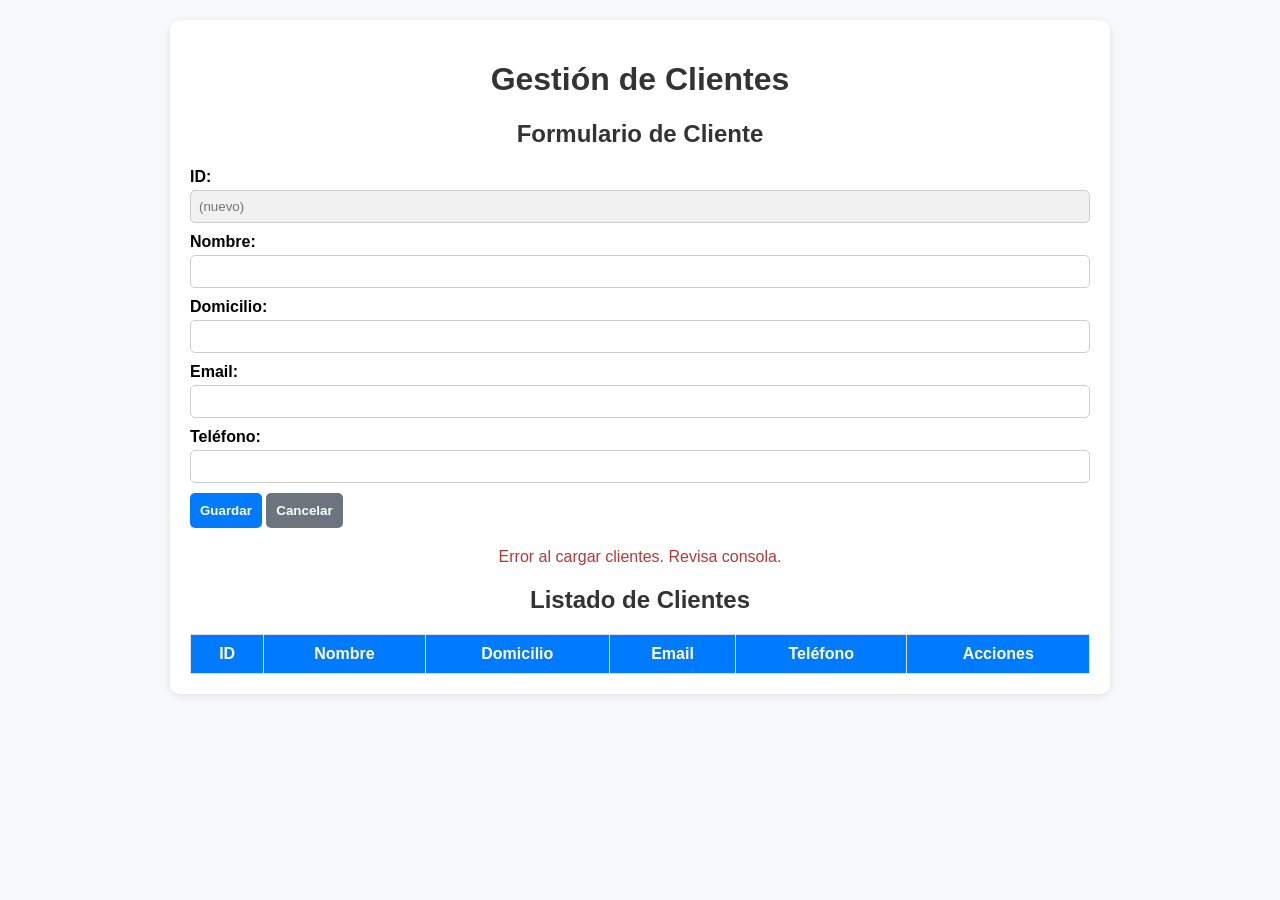
<file: IngenieriaDeSoftware/Ej13_API-REST_FrontEnd_PHPconMySQL/index.html>
<!DOCTYPE html>
<html lang="es">
<head>
  <meta charset="UTF-8">
  <title>Gestión de Clientes - Frontend REST</title>
  <link rel="stylesheet" href="css/style.css">
</head>
<body>
  <div class="container">
    <h1>Gestión de Clientes</h1>

    <section class="form-section">
      <h2>Formulario de Cliente</h2>
      <form id="clienteForm">
        <!-- ID ahora visible y readonly -->
        <div class="form-row">
          <label for="CLIENTE_ID">ID:</label>
          <input type="text" id="CLIENTE_ID" readonly placeholder="(nuevo)">
        </div>

        <div class="form-row">
          <label for="NOMBRE_CLI">Nombre:</label>
          <input type="text" id="NOMBRE_CLI" required>
        </div>
        <div class="form-row">
          <label for="DOMICILIO">Domicilio:</label>
          <input type="text" id="DOMICILIO" required>
        </div>
        <div class="form-row">
          <label for="MAIL">Email:</label>
          <input type="email" id="MAIL" required>
        </div>
        <div class="form-row">
          <label for="TELEFONO">Teléfono:</label>
          <input type="text" id="TELEFONO" required>
        </div>

        <div class="form-actions">
          <button type="submit" id="guardarBtn">Guardar</button>
          <button type="button" id="cancelarBtn" class="cancelar">Cancelar</button>
        </div>
      </form>

      <div id="mensaje" class="mensaje" aria-live="polite"></div>
    </section>

    <section class="table-section">
      <h2>Listado de Clientes</h2>
      <table>
        <thead>
          <tr>
            <th>ID</th>
            <th>Nombre</th>
            <th>Domicilio</th>
            <th>Email</th>
            <th>Teléfono</th>
            <th>Acciones</th>
          </tr>
        </thead>
        <tbody id="clientesTable"></tbody>
      </table>
    </section>
  </div>

  <script src="js/app.js"></script>
</body>
</html>
</file>
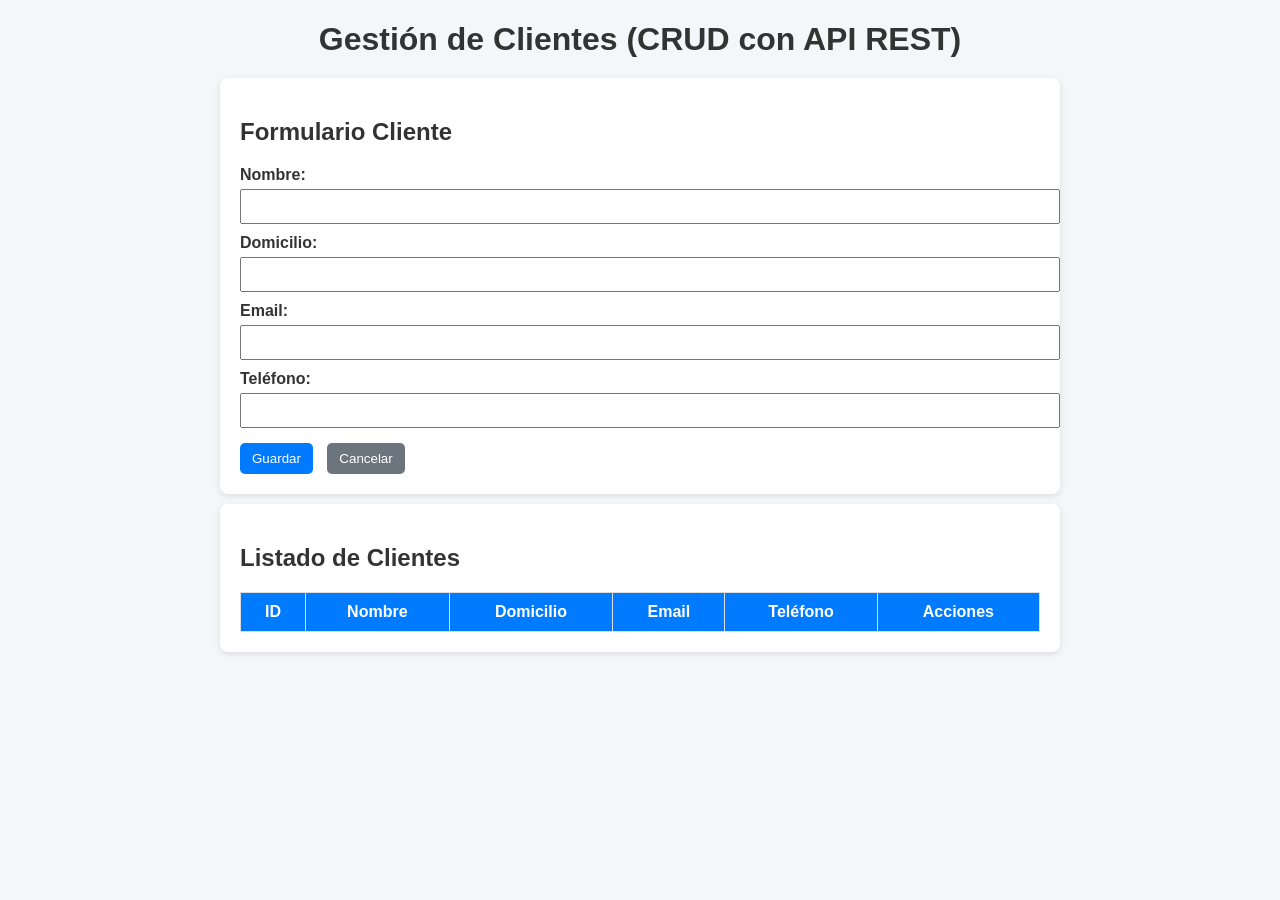
<file: IngenieriaDeSoftware/Ejemplo01/index.html>
<!DOCTYPE html>
<html lang="es">
<head>
  <meta charset="UTF-8">
  <title>Gestión de Clientes</title>
  <link rel="stylesheet" href="style.css">
</head>
<body>
  <h1>Gestión de Clientes (CRUD con API REST)</h1>

  <section class="form-section">
    <h2>Formulario Cliente</h2>
    <form id="clienteForm">
      <input type="hidden" id="cliente_id">

      <label>Nombre:</label>
      <input type="text" id="nombre_cli" required>

      <label>Domicilio:</label>
      <input type="text" id="domicilio" required>

      <label>Email:</label>
      <input type="email" id="mail" required>

      <label>Teléfono:</label>
      <input type="text" id="telefono" required>

      <button type="submit">Guardar</button>
      <button type="reset" id="btnCancelar">Cancelar</button>
    </form>
  </section>

  <section class="table-section">
    <h2>Listado de Clientes</h2>
    <table id="tablaClientes">
      <thead>
        <tr>
          <th>ID</th>
          <th>Nombre</th>
          <th>Domicilio</th>
          <th>Email</th>
          <th>Teléfono</th>
          <th>Acciones</th>
        </tr>
      </thead>
      <tbody>
        <!-- Se llenará dinámicamente -->
      </tbody>
    </table>
  </section>

  <script src="app.js"></script>
</body>
</html>
</file>
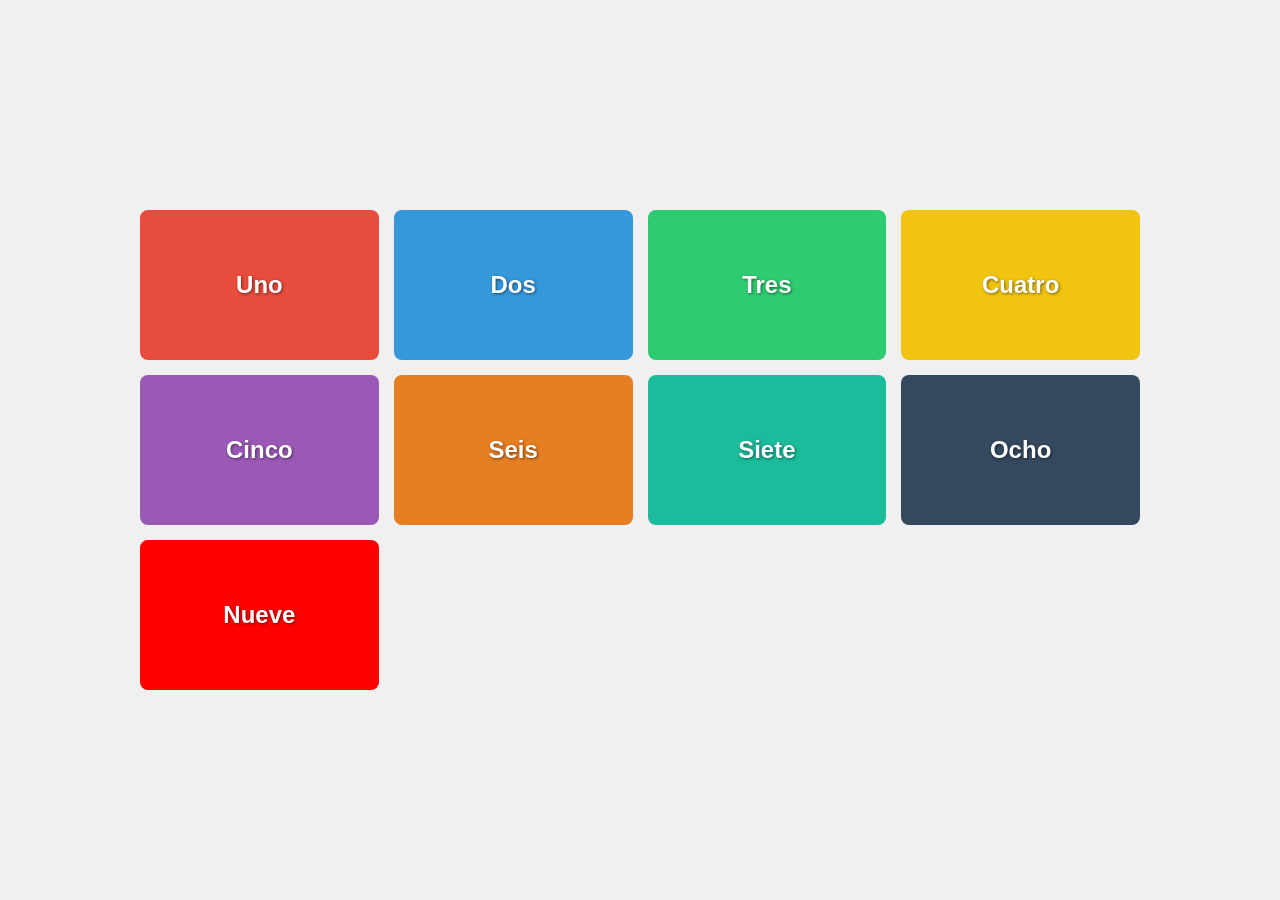
<file: IngenieriaDeSoftware/Ejemplo02_mauseencaja/index.html>
<!DOCTYPE html>
<html lang="es">
<head>
    <meta charset="UTF-8">
    <meta name="viewport" content="width=device-width, initial-scale=1.0">
    <title>Cuadrícula Dinámica</title>
    <link rel="stylesheet" href="style.css">
</head>
<body>

    <div class="contenedor">
        <div class="caja">Uno</div>
        <div class="caja">Dos</div>
        <div class="caja">Tres</div>
        <div class="caja">Cuatro</div>
        <div class="caja">Cinco</div>
        <div class="caja">Seis</div>
        <div class="caja">Siete</div>
        <div class="caja">Ocho</div>
        <div class="caja9" title="El color de fondo es: ROJÍSIMO">Nueve</div>
    </div>

    <script src="script.js"></script>
</body>
</html>
</file>
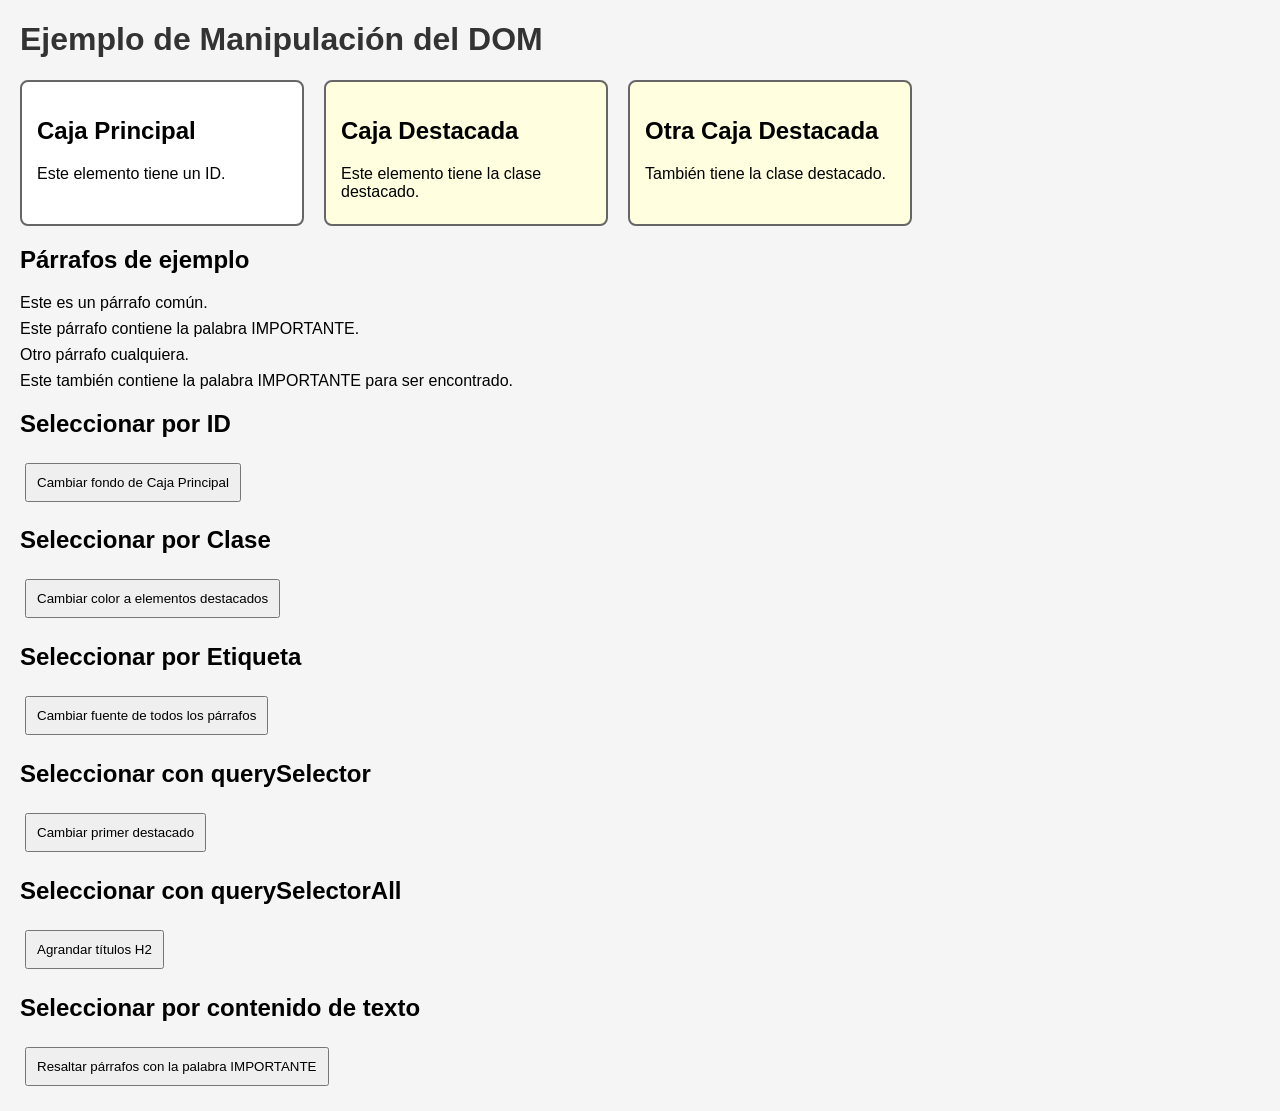
<file: IngenieriaDeSoftware/Ejemplo03_manipulando_DOM/manipulando_DOM.html>
<!DOCTYPE html>
<html lang="es">
<head>
<meta charset="UTF-8">
<meta name="viewport" content="width=device-width, initial-scale=1.0">
<title>Manipulación del DOM</title>

<style>
    body {
        font-family: Arial, sans-serif;
        margin: 20px;
        background-color: #f5f5f5;
    }

    h1 {
        color: #333;
    }

    .contenedor {
        display: flex;
        gap: 20px;
        flex-wrap: wrap;
        margin-bottom: 20px;
    }

    .caja {
        width: 250px;
        padding: 15px;
        border: 2px solid #666;
        border-radius: 8px;
        background-color: white;
    }

    .destacado {
        background-color: lightyellow;
    }

    .botones {
        margin-top: 20px;
    }

    button {
        margin: 5px;
        padding: 10px;
        cursor: pointer;
    }

    p {
        margin: 8px 0;
    }
</style>
</head>
<body>

<h1>Ejemplo de Manipulación del DOM</h1>

<div class="contenedor">

    <div class="caja" id="cajaPrincipal">
        <h2>Caja Principal</h2>
        <p>Este elemento tiene un ID.</p>
    </div>

    <div class="caja destacado">
        <h2>Caja Destacada</h2>
        <p>Este elemento tiene la clase destacado.</p>
    </div>

    <div class="caja destacado">
        <h2>Otra Caja Destacada</h2>
        <p>También tiene la clase destacado.</p>
    </div>

</div>

<h2>Párrafos de ejemplo</h2>

<p>Este es un párrafo común.</p>
<p>Este párrafo contiene la palabra IMPORTANTE.</p>
<p>Otro párrafo cualquiera.</p>
<p>Este también contiene la palabra IMPORTANTE para ser encontrado.</p>

<div class="botones">

    <h2>Seleccionar por ID</h2>
    <button onclick="cambiarPorId()">Cambiar fondo de Caja Principal</button>

    <h2>Seleccionar por Clase</h2>
    <button onclick="cambiarPorClase()">Cambiar color a elementos destacados</button>

    <h2>Seleccionar por Etiqueta</h2>
    <button onclick="cambiarParrafos()">Cambiar fuente de todos los párrafos</button>

    <h2>Seleccionar con querySelector</h2>
    <button onclick="cambiarPrimerDestacado()">Cambiar primer destacado</button>

    <h2>Seleccionar con querySelectorAll</h2>
    <button onclick="agrandarTitulos()">Agrandar títulos H2</button>

    <h2>Seleccionar por contenido de texto</h2>
    <button onclick="buscarImportante()">Resaltar párrafos con la palabra IMPORTANTE</button>

</div>

<script>

    // Selección por ID
    function cambiarPorId() {
        let elemento = document.getElementById("cajaPrincipal");

        elemento.style.backgroundColor = "lightblue";
        elemento.style.fontFamily = "Verdana";
    }

    // Selección por Clase
    function cambiarPorClase() {
        let elementos = document.getElementsByClassName("destacado");

        for (let i = 0; i < elementos.length; i++) {
            elementos[i].style.backgroundColor = "orange";
            elementos[i].style.color = "white";
        }
    }

    // Selección por Etiqueta
    function cambiarParrafos() {
        let parrafos = document.getElementsByTagName("p");

        for (let p of parrafos) {
            p.style.fontFamily = "Courier New";
            p.style.fontSize = "18px";
        }
    }

    // querySelector
    function cambiarPrimerDestacado() {
        let elemento = document.querySelector(".destacado");

        elemento.style.border = "4px solid red";
    }

    // querySelectorAll
    function agrandarTitulos() {
        let titulos = document.querySelectorAll("h2");

        titulos.forEach(function(titulo) {
            titulo.style.fontSize = "30px";
            titulo.style.color = "darkgreen";
        });
    }

    // Buscar por contenido de texto
    function buscarImportante() {

        let parrafos = document.querySelectorAll("p");

        parrafos.forEach(function(parrafo) {

            if (parrafo.textContent.includes("IMPORTANTE")) {

                parrafo.style.backgroundColor = "yellow";
                parrafo.style.fontWeight = "bold";
                parrafo.style.padding = "5px";
            }

        });

    }

</script>

</body>
</html>
</file>
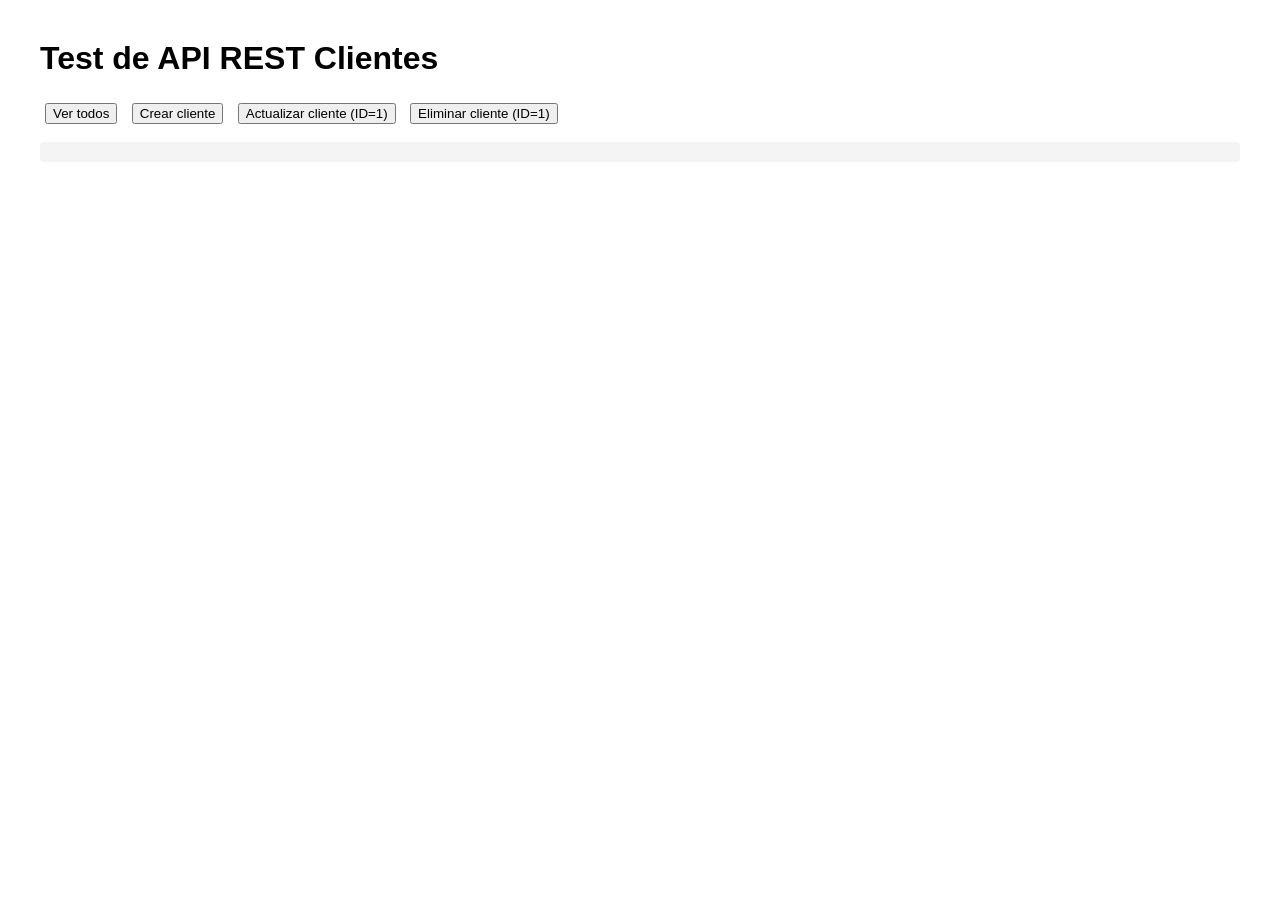
<file: IngenieriaDeSoftware/Ej13_API-REST_BackEnd_PHPconMySQL/public/test_api.html>
<!DOCTYPE html>
<html lang="es">
<head>
  <meta charset="UTF-8">
  <title>Test API Clientes</title>
  <style>
    body { font-family: Arial; margin: 40px; }
    button { margin: 5px; }
    pre { background: #f4f4f4; padding: 10px; border-radius: 4px; }
  </style>
</head>
<body>
  <h1>Test de API REST Clientes</h1>
  <button onclick="getClientes()">Ver todos</button>
  <button onclick="crearCliente()">Crear cliente</button>
  <button onclick="actualizarCliente()">Actualizar cliente (ID=1)</button>
  <button onclick="borrarCliente()">Eliminar cliente (ID=1)</button>
  <pre id="output"></pre>

  <script>
    const API = "../index.php/clientes";

    function getClientes() {
      fetch(API)
        .then(r => r.json())
        .then(data => mostrar(data));
    }

    function crearCliente() {
      fetch(API, {
        method: "POST",
        headers: { "Content-Type": "application/json" },
        body: JSON.stringify({
          nombre: "Juan Pérez",
          domicilio: "Av. Corrientes 123",
          mail: "juan@test.com",
          telefono: "1122334455"
        })
      })
      .then(r => r.json())
      .then(data => mostrar(data));
    }

    function actualizarCliente() {
      fetch(API + "/1", {
        method: "PUT",
        headers: { "Content-Type": "application/json" },
        body: JSON.stringify({
          nombre: "Juan Actualizado",
          domicilio: "Nueva dirección",
          mail: "nuevo@test.com",
          telefono: "999999999"
        })
      })
      .then(r => r.json())
      .then(data => mostrar(data));
    }

    function borrarCliente() {
      fetch(API + "/1", { method: "DELETE" })
        .then(r => r.json())
        .then(data => mostrar(data));
    }

    function mostrar(data) {
      document.getElementById("output").textContent = JSON.stringify(data, null, 2);
    }
  </script>
</body>
</html>
</file>
<file: IngenieriaDeSoftware/Ej13_API-REST_FrontEnd_PHPconMySQL/css/style.css>
body {
  font-family: 'Segoe UI', Arial, sans-serif;
  background: #f8f9fa;
  margin: 0;
  padding: 20px;
}

.container {
  max-width: 900px;
  margin: auto;
  background: white;
  padding: 20px;
  border-radius: 10px;
  box-shadow: 0 2px 8px rgba(0,0,0,0.1);
}

h1, h2 {
  text-align: center;
  color: #333;
}

form {
  display: flex;
  flex-direction: column;
  gap: 10px;
  margin-bottom: 20px;
}

.form-row {
  display: flex;
  flex-direction: column;
}

.form-row label { font-weight: bold; margin-bottom: 4px; }
.form-row input[readonly] { background:#f1f1f1; color:#666; }

/* Mensaje informativo */
.mensaje { margin-top: 10px; color: #333; text-align: center; }

input {
  padding: 8px;
  border: 1px solid #ccc;
  border-radius: 5px;
}

button {
  background-color: #007bff;
  color: white;
  border: none;
  padding: 10px;
  border-radius: 5px;
  cursor: pointer;
  font-weight: bold;
}

button:hover {
  background-color: #0056b3;
}

button.cancelar {
  background-color: #6c757d;
}

button.cancelar:hover {
  background-color: #5a6268;
}

table {
  width: 100%;
  border-collapse: collapse;
}

table, th, td {
  border: 1px solid #ddd;
}

th {
  background: #007bff;
  color: white;
  padding: 10px;
}

td {
  padding: 8px;
  text-align: left;
}

.action-btn {
  padding: 5px 10px;
  border-radius: 5px;
  margin: 0 2px;
}

.action-edit {
  background-color: #28a745;
  color: white;
}

.action-delete {
  background-color: #dc3545;
  color: white;
}
</file>
<file: IngenieriaDeSoftware/Ejemplo01/style.css>
body {
  font-family: Arial, sans-serif;
  margin: 20px;
  background: #f4f6f9;
  color: #333;
}

h1 {
  text-align: center;
  margin-bottom: 20px;
}

.form-section, .table-section {
  background: #fff;
  padding: 20px;
  margin: 10px auto;
  border-radius: 8px;
  max-width: 800px;
  box-shadow: 0 2px 6px rgba(0,0,0,0.1);
}

form label {
  display: block;
  margin-top: 10px;
  font-weight: bold;
}

form input {
  width: 100%;
  padding: 8px;
  margin-top: 5px;
}

form button {
  margin-top: 15px;
  padding: 8px 12px;
  border: none;
  border-radius: 5px;
  cursor: pointer;
}

form button[type="submit"] {
  background: #007bff;
  color: #fff;
}

form button#btnCancelar {
  background: #6c757d;
  color: #fff;
  margin-left: 10px;
}

table {
  width: 100%;
  border-collapse: collapse;
  margin-top: 15px;
}

table th, table td {
  border: 1px solid #ddd;
  padding: 10px;
  text-align: center;
}

table th {
  background: #007bff;
  color: #fff;
}

button.editar {
  background: #ffc107;
  color: #fff;
  padding: 5px 8px;
  margin: 2px;
  border: none;
  border-radius: 5px;
  cursor: pointer;
}

button.eliminar {
  background: #dc3545;
  color: #fff;
  padding: 5px 8px;
  margin: 2px;
  border: none;
  border-radius: 5px;
  cursor: pointer;
}
</file>
<file: IngenieriaDeSoftware/Ejemplo02_mauseencaja/style.css>
/* Reset básico de márgenes */
* {
    margin: 0;
    padding: 0;
    box-sizing: border-box;
}

body {
    font-family: Arial, sans-serif;
    background-color: #f0f0f0;
    min-height: 100vh;
    display: flex;
    justify-content: center;
    align-items: center;
    padding: 20px;
}

/* Contenedor en cuadrícula adaptativa */
.contenedor {
    display: grid;
    grid-template-columns: repeat(auto-fit, minmax(220px, 1fr));
    gap: 15px;
    width: 100%;
    max-width: 1000px;
}

/* Estilo común para las ocho divisiones */
.caja {
    height: 150px;
    display: flex;
    justify-content: center;
    align-items: center;
    font-size: 1.5rem;
    font-weight: bold;
    color: white;
    text-shadow: 1px 1px 3px rgba(0, 0, 0, 0.5);
    border-radius: 8px;
    cursor: pointer;
    transition: transform 0.2s ease;
}

/* Estilo propio para la division de la caja 9 */
.caja9 {
    height: 150px;
    display: flex;
    justify-content: center;
    align-items: center;
    font-size: 1.5rem;
    font-weight: bold;
    color: white;
    text-shadow: 1px 1px 3px rgba(0, 0, 0, 0.5);
    border-radius: 8px;
    cursor: pointer;
    transition: transform 0.2s ease;
	background-color: #FF0000;
}

/* Efecto visual al pasar el mouse */
.caja:hover {
    transform: scale(1.03);
}
/* Efecto visual al pasar el mouse sobre la caja 9 */
.caja9:hover {
    transform: scale(1.3);
}
</file>
